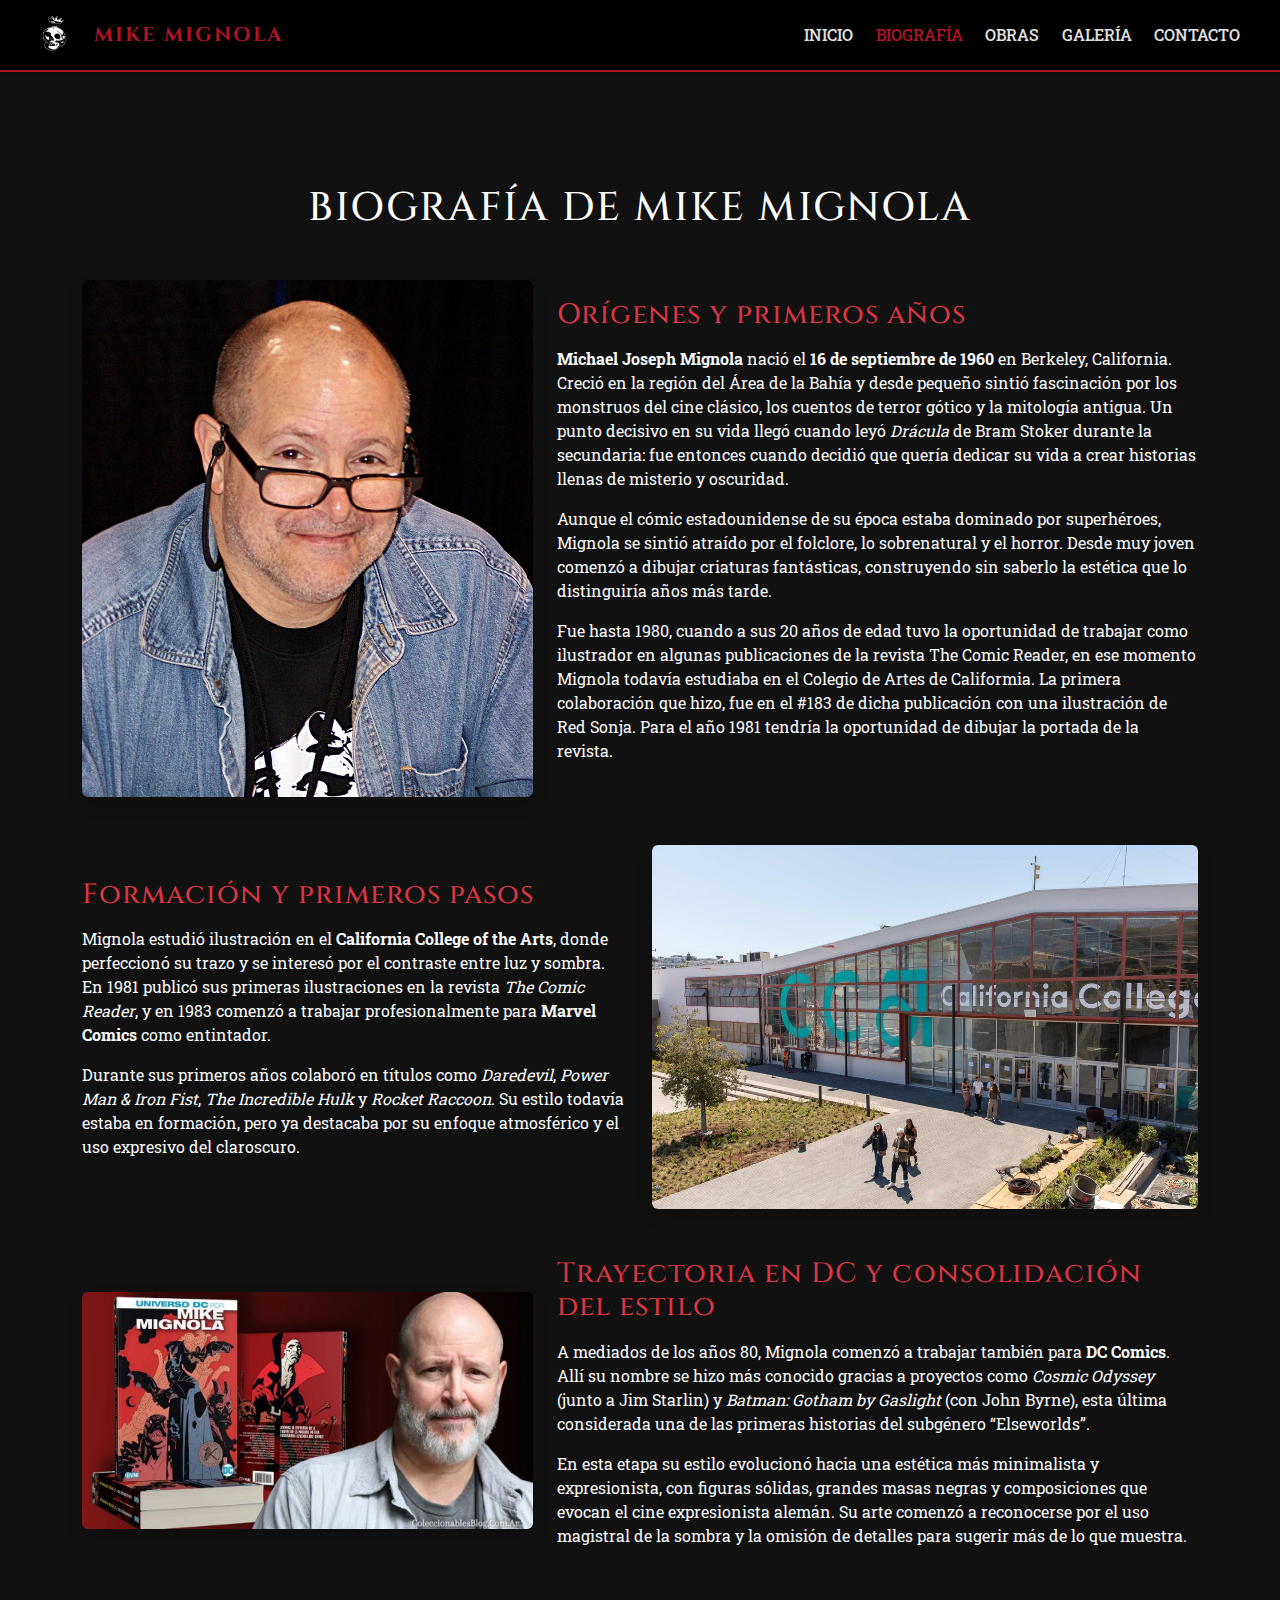
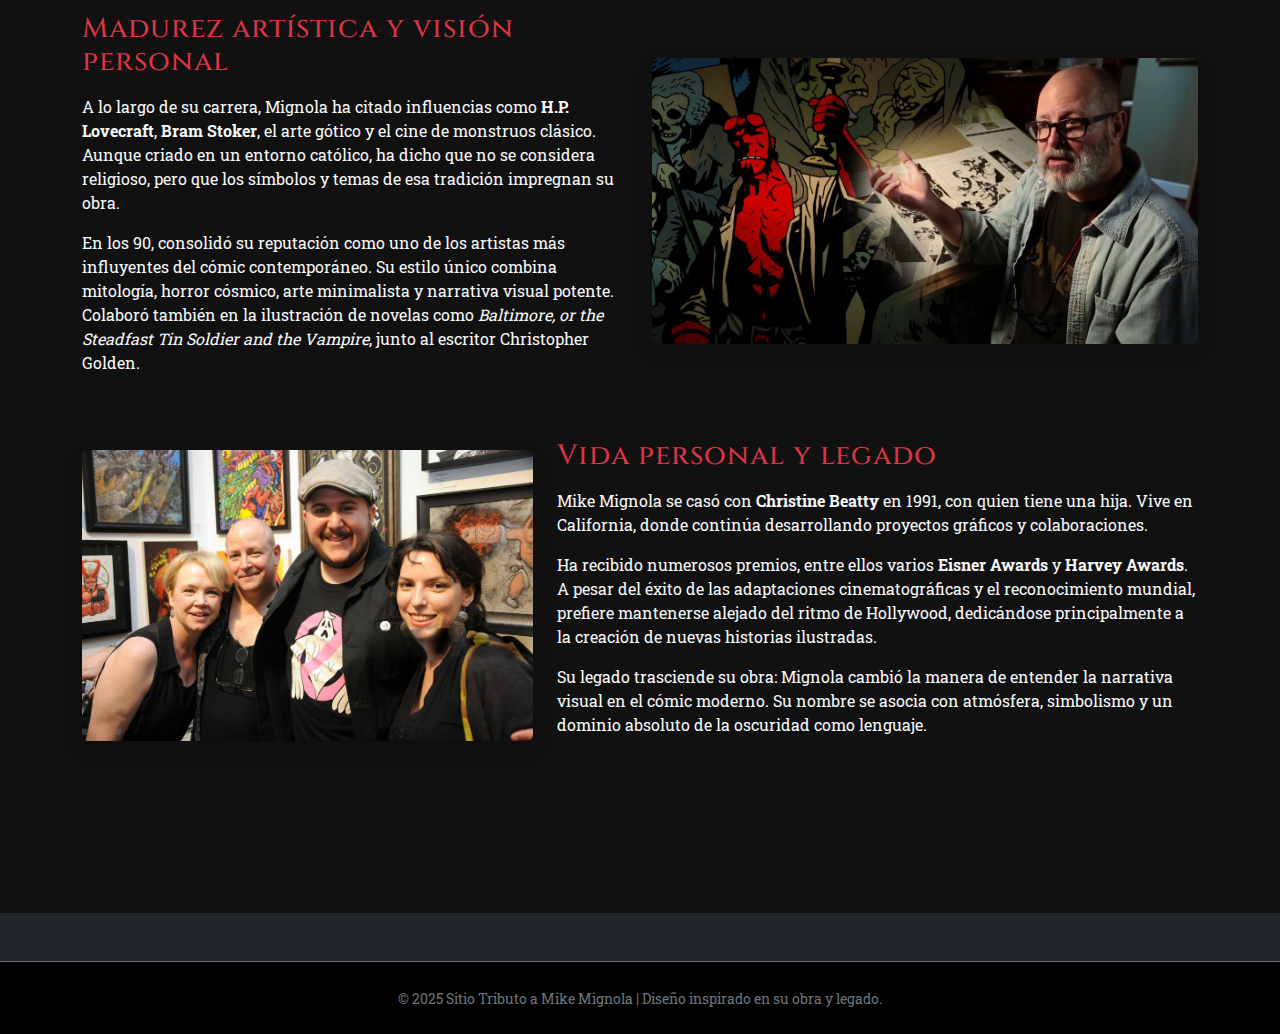
<file: bio.html>
<!DOCTYPE html>
<html lang="es">
<head>
  <meta charset="utf-8"/>
  <meta name="viewport" content="width=device-width,initial-scale=1"/>
  <title>Mike Mignola - Biografía</title>

  <!-- Bootstrap CSS -->
  <link href="https://cdn.jsdelivr.net/npm/bootstrap@5.3.2/dist/css/bootstrap.min.css" rel="stylesheet">
  <link href="https://fonts.googleapis.com/css2?family=Cinzel:wght@500;700&family=Roboto+Slab:wght@400;600&display=swap" rel="stylesheet">
  <link rel="stylesheet" href="css/style.css">
</head>
<body class="bg-dark text-light">

<!-- ====== NAVBAR ====== -->
<nav class="navbar navbar-expand-lg navbar-dark bg-black shadow-sm">
  <div class="container">
    <a class="navbar-brand text-danger d-flex align-items-center" href="index.html">
      <img src="img/logo.png" alt="Logo" class="logo-img me-2">
      <span>Mike Mignola</span>
    </a>

      <button class="navbar-toggler" type="button" data-bs-toggle="collapse" data-bs-target="#navMain">
        <span class="navbar-toggler-icon"></span>
      </button>

      <div class="collapse navbar-collapse" id="navMain">
        <ul class="navbar-nav ms-auto">
          <li class="nav-item"><a class="nav-link" href="index.html">Inicio</a></li>
          <li class="nav-item"><a class="nav-link active" href="bio.html">Biografía</a></li>
          <li class="nav-item"><a class="nav-link" href="obras.html">Obras</a></li>
          <li class="nav-item"><a class="nav-link" href="galeria.html">Galería</a></li>
          <li class="nav-item"><a class="nav-link" href="contacto.html">Contacto</a></li>
        </ul>
      </div>
    </div>
  </nav>

  <!-- ====== BIOGRAFÍA ====== -->
  <main class="intro-section text-light" role="main">
    <div class="container py-5">

      <h1 class="section-title text-center mb-5">Biografía de Mike Mignola</h1>

      <!-- ORÍGENES -->
      <div class="row align-items-center g-4 mb-5">
        <div class="col-md-5">
          <img src="img/retrato.jpg" alt="Retrato de Mike Mignola" class="img-fluid rounded shadow">
        </div>
        <div class="col-md-7">
          <h3 class="text-danger mb-3">Orígenes y primeros años</h3>
          <p>
            <strong>Michael Joseph Mignola</strong> nació el <strong>16 de septiembre de 1960</strong> en Berkeley, California. 
            Creció en la región del Área de la Bahía y desde pequeño sintió fascinación por los monstruos del cine clásico, los cuentos de terror gótico y la mitología antigua.
            Un punto decisivo en su vida llegó cuando leyó <em>Drácula</em> de Bram Stoker durante la secundaria: fue entonces cuando decidió que quería dedicar su vida a crear historias llenas de misterio y oscuridad.
          </p>
          <p>
            Aunque el cómic estadounidense de su época estaba dominado por superhéroes, Mignola se sintió atraído por el folclore, lo sobrenatural y el horror. 
            Desde muy joven comenzó a dibujar criaturas fantásticas, construyendo sin saberlo la estética que lo distinguiría años más tarde.
          </p>

          <p>
            Fue hasta 1980, cuando a sus 20 años de edad tuvo la oportunidad de trabajar como ilustrador en algunas publicaciones de la revista The Comic Reader, 
            en ese momento Mignola todavía estudiaba en el Colegio de Artes de Califormia. 
            La primera colaboración que hizo, fue en el #183 de dicha publicación con una ilustración de Red Sonja. 
            Para el año 1981 tendría la oportunidad de dibujar la portada de la revista.
          </p>

        </div>
      </div>

      <!-- FORMACIÓN -->
      <div class="row align-items-center g-4 mb-5">
        <div class="col-md-6 order-md-2">
          <img src="img/california_college_of_the_arts.jpg" alt="California College of the Arts" class="img-fluid rounded shadow">
        </div>
        <div class="col-md-6 order-md-1">
          <h3 class="text-danger mb-3">Formación y primeros pasos</h3>
          <p>
            Mignola estudió ilustración en el <strong>California College of the Arts</strong>, donde perfeccionó su trazo y se interesó por el contraste entre luz y sombra. 
            En 1981 publicó sus primeras ilustraciones en la revista <em>The Comic Reader</em>, y en 1983 comenzó a trabajar profesionalmente para <strong>Marvel Comics</strong> como entintador.
          </p>
          <p>
            Durante sus primeros años colaboró en títulos como <em>Daredevil</em>, <em>Power Man & Iron Fist</em>, <em>The Incredible Hulk</em> y <em>Rocket Raccoon</em>.
            Su estilo todavía estaba en formación, pero ya destacaba por su enfoque atmosférico y el uso expresivo del claroscuro.
          </p>
        </div>
      </div>

      <!-- ETAPA EN DC -->
      <div class="row align-items-center g-4 mb-5">
        <div class="col-md-5">
          <img src="img/mike_en_dc.jpg" alt="Mike Mignola trabajando en DC Comics" class="img-fluid rounded shadow">
        </div>
        <div class="col-md-7">
          <h3 class="text-danger mb-3">Trayectoria en DC y consolidación del estilo</h3>
          <p>
            A mediados de los años 80, Mignola comenzó a trabajar también para <strong>DC Comics</strong>. Allí su nombre se hizo más conocido gracias a proyectos como 
            <em>Cosmic Odyssey</em> (junto a Jim Starlin) y <em>Batman: Gotham by Gaslight</em> (con John Byrne), esta última considerada una de las primeras historias del subgénero “Elseworlds”.
          </p>
          <p>
            En esta etapa su estilo evolucionó hacia una estética más minimalista y expresionista, con figuras sólidas, grandes masas negras y composiciones que evocan el cine expresionista alemán.
            Su arte comenzó a reconocerse por el uso magistral de la sombra y la omisión de detalles para sugerir más de lo que muestra.
          </p>
        </div>
      </div>

      <!-- MADUREZ -->
      <div class="row align-items-center g-4 mb-5">
        <div class="col-md-6 order-md-2">
          <img src="img/mike_studio.jpg" alt="Mike Mignola en su estudio" class="img-fluid rounded shadow">
        </div>
        <div class="col-md-6 order-md-1">
          <h3 class="text-danger mb-3">Madurez artística y visión personal</h3>
          <p>
            A lo largo de su carrera, Mignola ha citado influencias como <strong>H.P. Lovecraft</strong>, <strong>Bram Stoker</strong>, el arte gótico y el cine de monstruos clásico. 
            Aunque criado en un entorno católico, ha dicho que no se considera religioso, pero que los símbolos y temas de esa tradición impregnan su obra.
          </p>
          <p>
            En los 90, consolidó su reputación como uno de los artistas más influyentes del cómic contemporáneo. 
            Su estilo único combina mitología, horror cósmico, arte minimalista y narrativa visual potente. 
            Colaboró también en la ilustración de novelas como <em>Baltimore, or the Steadfast Tin Soldier and the Vampire</em>, junto al escritor Christopher Golden.
          </p>
        </div>
      </div>

      <!-- VIDA PERSONAL -->
      <div class="row align-items-center g-4 mb-5">
        <div class="col-md-5">
          <img src="img/familia.jpg" alt="Mike Mignola con su familia" class="img-fluid rounded shadow">
        </div>
        <div class="col-md-7">
          <h3 class="text-danger mb-3">Vida personal y legado</h3>
          <p>
            Mike Mignola se casó con <strong>Christine Beatty</strong> en 1991, con quien tiene una hija. 
            Vive en California, donde continúa desarrollando proyectos gráficos y colaboraciones.
          </p>
          <p>
            Ha recibido numerosos premios, entre ellos varios <strong>Eisner Awards</strong> y <strong>Harvey Awards</strong>. 
            A pesar del éxito de las adaptaciones cinematográficas y el reconocimiento mundial, prefiere mantenerse alejado del ritmo de Hollywood, 
            dedicándose principalmente a la creación de nuevas historias ilustradas.
          </p>
          <p>
            Su legado trasciende su obra: Mignola cambió la manera de entender la narrativa visual en el cómic moderno. 
            Su nombre se asocia con atmósfera, simbolismo y un dominio absoluto de la oscuridad como lenguaje.
          </p>
        </div>
      </div>
    </div>
  </main>

  <!-- ====== FOOTER ====== -->
  <footer class="text-center text-secondary py-4 border-top border-secondary mt-5">
    <small>&copy; 2025 Sitio Tributo a Mike Mignola | Diseño inspirado en su obra y legado.</small>
  </footer>

  <script src="https://cdn.jsdelivr.net/npm/bootstrap@5.3.2/dist/js/bootstrap.bundle.min.js"></script>
</body>
</html>
</file>
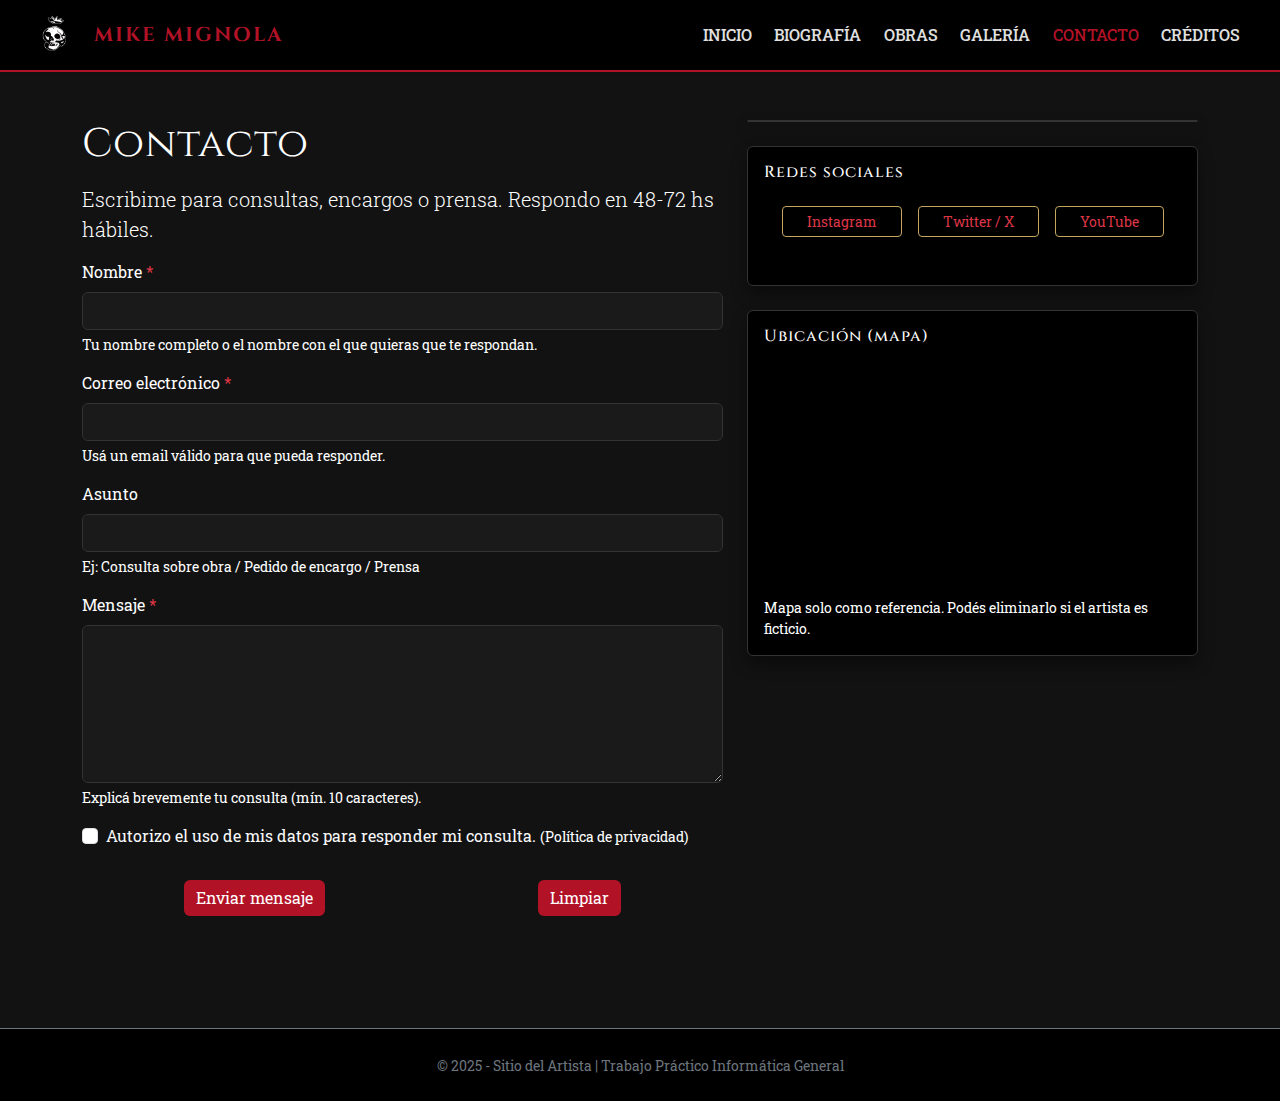
<file: contacto.html>
<!doctype html>
<html lang="es">
<head>
  <meta charset="utf-8"/>
  <meta name="viewport" content="width=device-width,initial-scale=1"/>
  <title>Contacto - Mike Mignola</title>

  <!-- Bootstrap CSS (CDN) -->
  <link href="https://cdn.jsdelivr.net/npm/bootstrap@5.3.2/dist/css/bootstrap.min.css" rel="stylesheet">

  <!-- Tipografías -->
  <link href="https://fonts.googleapis.com/css2?family=Cinzel:wght@500;700&family=Roboto+Slab:wght@400;600&display=swap" rel="stylesheet">

  <!-- Estilos del proyecto -->
  <link rel="stylesheet" href="css/style.css">
</head>

<body class="contacto-page">
  

  <!-- ====== NAVBAR ====== -->
  <nav class="navbar navbar-expand-lg navbar-dark bg-black shadow-sm">
    <div class="container">
      <a class="navbar-brand text-danger d-flex align-items-center" href="index.html">
        <img src="img/logo.png" alt="Logo" class="logo-img me-2">
        <span>Mike Mignola</span>
      </a>

      <button class="navbar-toggler" type="button" data-bs-toggle="collapse" data-bs-target="#navMain">
        <span class="navbar-toggler-icon"></span>
      </button>

      <div class="collapse navbar-collapse" id="navMain">
        <ul class="navbar-nav ms-auto">
          <li class="nav-item"><a class="nav-link" href="index.html">Inicio</a></li>
          <li class="nav-item"><a class="nav-link" href="bio.html">Biografía</a></li>
          <li class="nav-item"><a class="nav-link" href="obras.html">Obras</a></li>
          <li class="nav-item"><a class="nav-link" href="galeria.html">Galería</a></li>
          <li class="nav-item"><a class="nav-link active" href="contacto.html">Contacto</a></li>
          <li class="nav-item"><a class="nav-link" href="creditos.html">Créditos</a></li>
        </ul>
      </div>
    </div>
  </nav>

  <!-- MAIN -->
  <main class="container py-5" role="main">
    <div class="row g-4">
      <!-- Left: Formulario -->
      <section class="col-lg-7" aria-labelledby="contactoTitulo">
        <h1 id="contactoTitulo" class="display-6 mb-3">Contacto</h1>
        <p class="lead text-muted">Escribime para consultas, encargos o prensa. Respondo en 48-72 hs hábiles.</p>

        <!-- Avisos de validación global -->
        <div id="formAlert" class="alert d-none" role="alert" aria-live="polite"></div>

        <form id="contactForm" novalidate>
          <div class="mb-3">
            <label for="name" class="form-label">Nombre <span class="text-danger">*</span></label>
            <input type="text" id="name" name="name" class="form-control" required minlength="2" aria-describedby="nameHelp">
            <div id="nameHelp" class="form-text text-muted">Tu nombre completo o el nombre con el que quieras que te respondan.</div>
            <div class="invalid-feedback" id="nameError">Por favor ingresa tu nombre (mín. 2 caracteres).</div>
          </div>

          <div class="mb-3">
            <label for="email" class="form-label">Correo electrónico <span class="text-danger">*</span></label>
            <input type="email" id="email" name="email" class="form-control" required aria-describedby="emailHelp">
            <div id="emailHelp" class="form-text text-muted">Usá un email válido para que pueda responder.</div>
            <div class="invalid-feedback" id="emailError">Por favor ingresa un correo válido.</div>
          </div>

          <div class="mb-3">
            <label for="subject" class="form-label">Asunto</label>
            <input type="text" id="subject" name="subject" class="form-control" maxlength="120">
            <div class="form-text text-muted">Ej: Consulta sobre obra / Pedido de encargo / Prensa</div>
          </div>

          <div class="mb-3">
            <label for="message" class="form-label">Mensaje <span class="text-danger">*</span></label>
            <textarea id="message" name="message" class="form-control" rows="6" required minlength="10" maxlength="2000" aria-describedby="messageHelp"></textarea>
            <div id="messageHelp" class="form-text text-muted">Explicá brevemente tu consulta (mín. 10 caracteres).</div>
            <div class="invalid-feedback" id="messageError">Por favor escribí un mensaje (mín. 10 caracteres).</div>
          </div>

          <!-- Checkbox GDPR / privacidad -->
          <div class="mb-3 form-check">
            <input type="checkbox" class="form-check-input" id="consent" required>
            <label class="form-check-label" for="consent">Autorizo el uso de mis datos para responder mi consulta. <small class="text-muted">(Política de privacidad)</small></label>
            <div class="invalid-feedback">Debes autorizar el uso de tus datos para continuar.</div>
          </div>

          <div class="d-flex flex-wrap gap-2">
            <button type="submit" class="btn btn-danger" id="submitBtn">Enviar mensaje</button>
            <button type="reset" class="btn btn-outline-light">Limpiar</button>
          </div>
        </form>
      </section>

      <!-- Right: Info de contacto, redes y mapa -->
          <aside class="col-lg-5">
            <div class="card bg-dark border-secondary mb-4">
              </div>

        <div class="card bg-dark border-secondary mb-4">
          <div class="card-body">
            <h3 class="h6">Redes sociales</h3>
                <ul class="list-unstyled d-flex flex-wrap justify-content-center gap-3 text-center">
                <li><a class="btn btn-outline-light btn-sm px-4" href="https://www.instagram.com/artofmm/?hl=es" target="_blank" rel="noopener">Instagram</a></li>
                <li><a class="btn btn-outline-light btn-sm px-4" href="https://x.com/artofmmignola" target="_blank" rel="noopener">Twitter / X</a></li>
                <li><a class="btn btn-outline-light btn-sm px-4" href="https://www.youtube.com/@InkOnPaperStudios" target="_blank" rel="noopener">YouTube</a></li>
              </ul>
          </div>
        </div>

        <div class="card bg-dark border-secondary">
          <div class="card-body">
            <h3 class="h6">Ubicación (mapa)</h3>
            <div class="ratio ratio-16x9 mb-2">
              <iframe src="https://www.google.com/maps/embed?pb=!1m18!1m12!1m3!1d3284.127509081499!2d-58.39591902578092!3d-34.60093707295525!2m3!1f0!2f0!3f0!3m2!1i1024!2i768!4f13.1!3m3!1m2!1s0x95bcca655e223b07%3A0x991ab63bea99380b!2sUNA%20Artes%20Multimediales!5e0!3m2!1ses!2sar!4v1762202604603!5m2!1ses!2sar" width="600" height="450" style="border:0;" allowfullscreen="" loading="lazy" referrerpolicy="no-referrer-when-downgrade"></iframe>
            </div>
            <p class="text-muted small mb-0">Mapa solo como referencia. Podés eliminarlo si el artista es ficticio.</p>
          </div>
        </div>
      </aside>
    </div>
  </main>

  <!-- Modal: Confirmación / Gracias -->
  <div class="modal fade" id="thanksModal" tabindex="-1" aria-labelledby="thanksLabel" aria-hidden="true">
    <div class="modal-dialog modal-dialog-centered">
      <div class="modal-content bg-dark text-light border-secondary">
        <div class="modal-header">
          <h5 class="modal-title" id="thanksLabel">¡Gracias!</h5>
          <button type="button" class="btn-close btn-close-white" data-bs-dismiss="modal" aria-label="Cerrar"></button>
        </div>
        <div class="modal-body">
          <p id="thanksMessage">Hemos recibido tu mensaje y te responderemos lo antes posible.</p>
        </div>
        <div class="modal-footer">
          <button type="button" class="btn btn-outline-light" data-bs-dismiss="modal">Cerrar</button>
        </div>
      </div>
    </div>
  </div>

  <!-- Footer -->
  <footer class="text-center text-secondary py-4 border-top border-secondary mt-5">
    <small>© 2025 - Sitio del Artista | Trabajo Práctico Informática General</small>
  </footer>

  <!-- Bootstrap JS -->
  <script src="https://cdn.jsdelivr.net/npm/bootstrap@5.3.2/dist/js/bootstrap.bundle.min.js"></script>

  <!-- Script del sitio -->
  <script src="js/contact.js"></script>
</body>
</html>
</file>
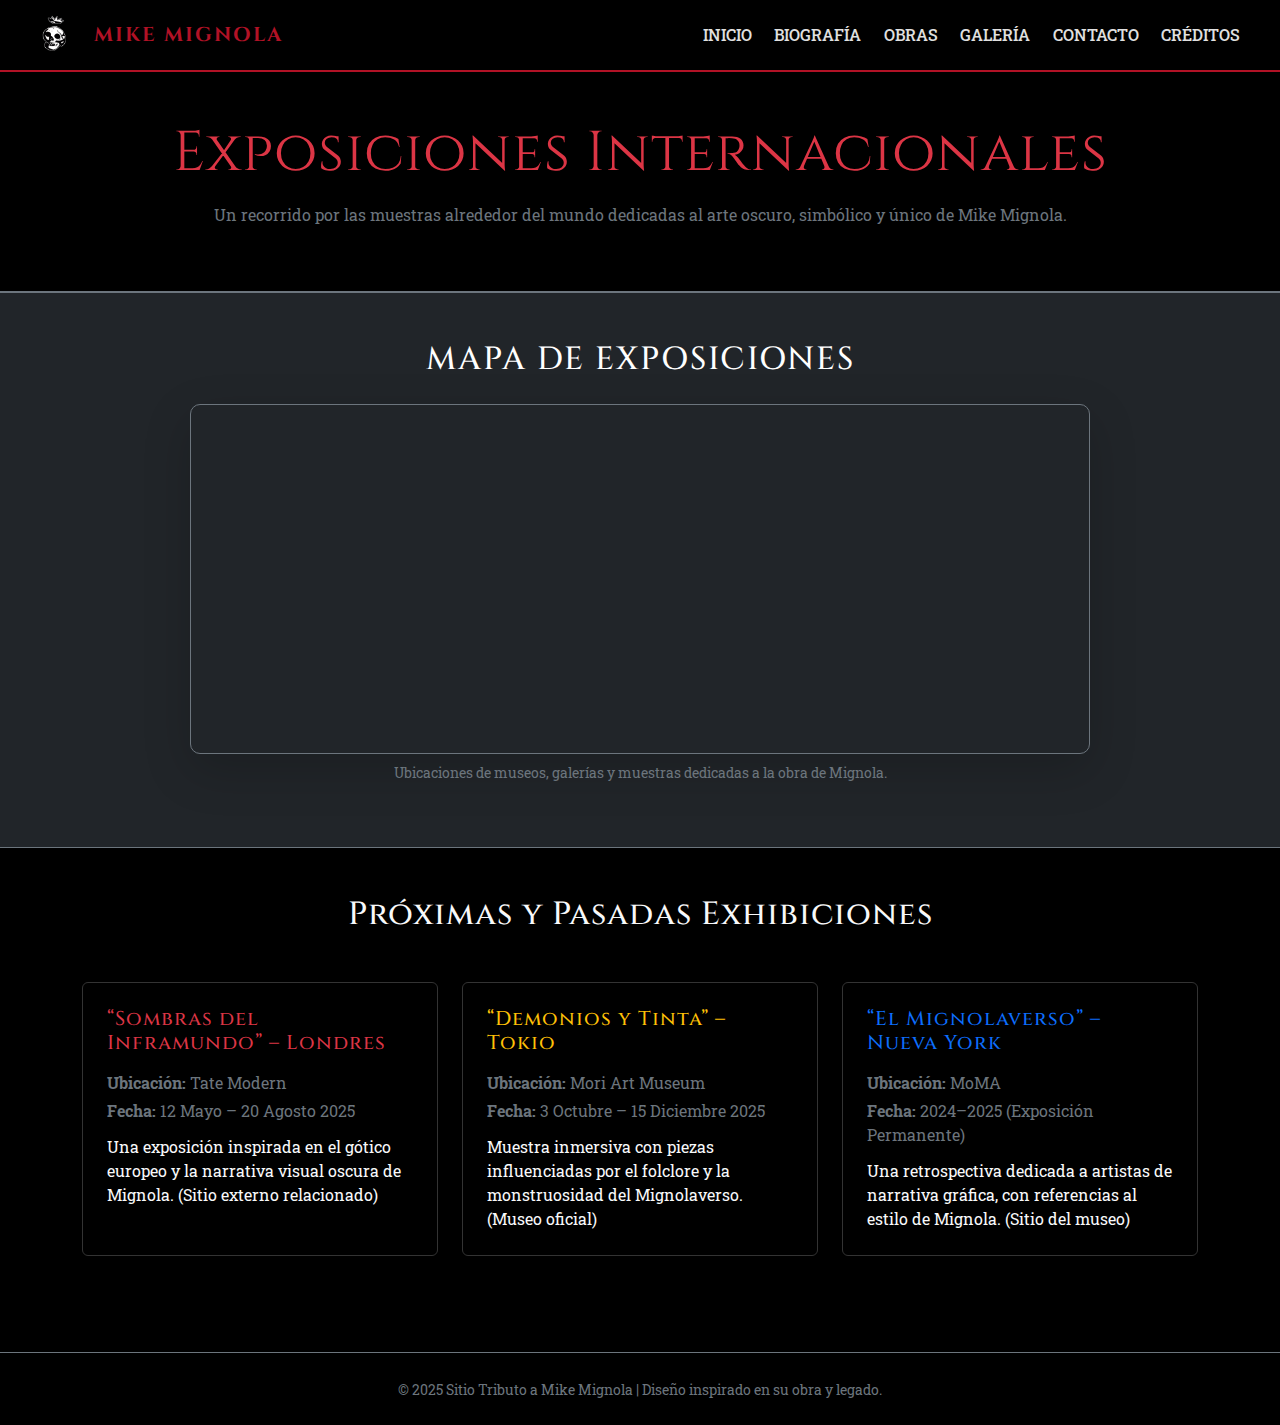
<file: exposiciones.html>
<!doctype html>
<html lang="es">
<head>
  <meta charset="utf-8"/>
  <meta name="viewport" content="width=device-width,initial-scale=1"/>
  <title>Exposiciones - Mike Mignola</title>

  <link href="https://cdn.jsdelivr.net/npm/bootstrap@5.3.2/dist/css/bootstrap.min.css" rel="stylesheet">
  <link href="https://fonts.googleapis.com/css2?family=Cinzel:wght@500;700&family=Roboto+Slab:wght@400;600&display=swap" rel="stylesheet">
  <link href="css/style.css" rel="stylesheet">
</head>

<body class="bg-black text-light">

<!-- ====== NAVBAR ====== -->
<nav class="navbar navbar-expand-lg navbar-dark bg-black shadow-sm">
  <div class="container">
    <a class="navbar-brand text-danger d-flex align-items-center" href="index.html">
      <img src="img/logo.png" alt="Logo" class="logo-img me-2">
      <span>Mike Mignola</span>
    </a>

    <button class="navbar-toggler" type="button" data-bs-toggle="collapse" data-bs-target="#navMain">
      <span class="navbar-toggler-icon"></span>
    </button>

    <div class="collapse navbar-collapse" id="navMain">
      <ul class="navbar-nav ms-auto">
        <li class="nav-item"><a class="nav-link" href="index.html">Inicio</a></li>
        <li class="nav-item"><a class="nav-link" href="bio.html">Biografía</a></li>
        <li class="nav-item"><a class="nav-link" href="obras.html">Obras</a></li>
        <li class="nav-item"><a class="nav-link" href="galeria.html">Galería</a></li>
        <li class="nav-item"><a class="nav-link" href="contacto.html">Contacto</a></li>
        <li class="nav-item"><a class="nav-link" href="creditos.html">Créditos</a></li>
      </ul>
    </div>
  </div>
</nav>


<!-- ====== HEADER ====== -->
<header class="py-5 text-center border-bottom border-secondary">
  <div class="container">
    <h1 class="display-4 text-danger" style="font-family: 'Cinzel', serif;">Exposiciones Internacionales</h1>
    <p class="text-secondary mt-3" style="font-family: 'Roboto Slab', serif;">
      Un recorrido por las muestras alrededor del mundo dedicadas al arte oscuro, simbólico y único de Mike Mignola.
    </p>
  </div>
</header>


<!-- ====== MAPA ====== -->
<section class="mapa-section py-5 bg-dark border-top border-bottom border-secondary">
  <div class="container">
    <h2 class="section-title text-center mb-4" style="font-family: 'Cinzel', serif;">Mapa de Exposiciones</h2>

    <div class="map-container-small shadow-lg border border-secondary">
  <iframe 
    src="https://www.google.com/maps/d/embed?mid=1RWRLGmabgET3JIQgfKvPTtnopEpNAFQ"
    allowfullscreen="" loading="lazy">
  </iframe>
</div>

    <p class="text-center text-secondary small mt-2">
      Ubicaciones de museos, galerías y muestras dedicadas a la obra de Mignola.
    </p>
  </div>
</section>


<!-- ====== TARJETAS DE EXPOSICIONES ====== -->
<section class="py-5">
  <div class="container">
    <h2 class="text-center mb-5" style="font-family: 'Cinzel', serif;">Próximas y Pasadas Exhibiciones</h2>

    <div class="row g-4">

      <!-- Expo 1 -->
      <div class="col-md-4">
        <a href="https://www.tate.org.uk/art" target="_blank" class="text-decoration-none">
          <div class="card bg-dark text-light border-0 shadow-lg h-100 p-4 hover-card">
            <h5 class="card-title text-danger mb-3">“Sombras del Inframundo” – Londres</h5>
            <p class="text-secondary mb-1"><strong>Ubicación:</strong> Tate Modern</p>
            <p class="text-secondary mb-1"><strong>Fecha:</strong> 12 Mayo – 20 Agosto 2025</p>
            <p class="card-text mt-2 text-light">
              Una exposición inspirada en el gótico europeo y la narrativa visual oscura de Mignola.
              (Sitio externo relacionado)
            </p>
          </div>
        </a>
      </div>

      <!-- Expo 2 -->
      <div class="col-md-4">
        <a href="https://www.mori.art.museum/en/" target="_blank" class="text-decoration-none">
          <div class="card bg-dark text-light border-0 shadow-lg h-100 p-4 hover-card">
            <h5 class="card-title text-warning mb-3">“Demonios y Tinta” – Tokio</h5>
            <p class="text-secondary mb-1"><strong>Ubicación:</strong> Mori Art Museum</p>
            <p class="text-secondary mb-1"><strong>Fecha:</strong> 3 Octubre – 15 Diciembre 2025</p>
            <p class="card-text mt-2 text-light">
              Muestra inmersiva con piezas influenciadas por el folclore y la monstruosidad del Mignolaverso.
              (Museo oficial)
            </p>
          </div>
        </a>
      </div>

      <!-- Expo 3 -->
      <div class="col-md-4">
        <a href="https://www.moma.org" target="_blank" class="text-decoration-none">
          <div class="card bg-dark text-light border-0 shadow-lg h-100 p-4 hover-card">
            <h5 class="card-title text-primary mb-3">“El Mignolaverso” – Nueva York</h5>
            <p class="text-secondary mb-1"><strong>Ubicación:</strong> MoMA</p>
            <p class="text-secondary mb-1"><strong>Fecha:</strong> 2024–2025 (Exposición Permanente)</p>
            <p class="card-text mt-2 text-light">
              Una retrospectiva dedicada a artistas de narrativa gráfica, con referencias al estilo de Mignola.
              (Sitio del museo)
            </p>
          </div>
        </a>
      </div>

    </div>
  </div>
</section>


<!-- ====== FOOTER ====== -->
<footer class="text-center text-secondary py-4 border-top border-secondary mt-5">
  <small>&copy; 2025 Sitio Tributo a Mike Mignola | Diseño inspirado en su obra y legado.</small>
</footer>

<script src="https://cdn.jsdelivr.net/npm/bootstrap@5.3.2/dist/js/bootstrap.bundle.min.js"></script>
</body>
</html>
</file>
<file: css/style.css>
/* ===== HERO ANIMATION ===== */

.hero h1,
.hero p {
  opacity: 0;
  transform: translateY(20px);
  animation: fadeInUp 2s ease forwards;
}

.hero .mignola-name {
  display: inline-flex;
  align-items: center;
  justify-content: center;
  color: #b11226;
  font-size: 3.5rem;
  margin-top: 0.3rem;
  letter-spacing: 2px;
  gap: 1rem;
}

/* Imagen junto al título */
.hero .mignola-name img {
  width: 60px;
  height: 60px;
  object-fit: cover;
  border-radius: 50%;
  box-shadow: 0 0 10px rgba(0, 0, 0, 0.6);
}

.hero p {
  font-size: 1.25rem;
  color: #e0e0e0;
  animation-delay: 1s;
}

/* Botón con aparición en fundido */
.hero-btn {
  opacity: 0;
  animation: fadeInSmooth 1.5s ease forwards;
  animation-delay: 3s;
}

/* Animaciones */
@keyframes fadeInUp {
  0% {
    opacity: 0;
    transform: translateY(20px);
  }
  100% {
    opacity: 1;
    transform: translateY(0);
  }
}

@keyframes fadeInSmooth {
  0% {
    opacity: 0;
  }
  100% {
    opacity: 1;
  }
}

/* ===== HEADERS ===== */

h1,
h2,
h3,
h4,
h5 {
  font-family: 'Cinzel', serif;
  letter-spacing: 1px;
}

/* ===== NAVIGATION ===== */

/* Forzar ancho completo y eliminar márgenes laterales del container */
.navbar {
  border-bottom: 2px solid #b11226;
  background-color: #000;
  width: 100%;
  margin: 0;
  padding: 0;
}

.navbar > .container {
  max-width: 100%;
  width: 100%;
  margin: 0;
  padding: 0.5rem 2rem;
  display: flex;
  justify-content: space-between;
  align-items: center;
}

/* Mantener el logo + texto alineado a la izquierda */
.navbar-brand {
  display: flex;
  align-items: center;
  gap: 0.6rem;
  text-transform: uppercase;
  font-weight: 700;
  letter-spacing: 2px;
  font-family: 'Cinzel', serif;
  color: #b11226 !important;
  text-decoration: none;
}

/* ========== SHADER EFECTO HELLBOY - LÍNEAS ROJAS ========== */
.red-shader {
  position: fixed;
  top: 0;
  bottom: 0;
  left: 0;
  right: 0;
  pointer-events: none;
  z-index: 999;
  opacity: 0;
  transition: opacity 0.3s ease-in-out;
}

.red-shader::before,
.red-shader::after {
  content: "";
  position: fixed;
  top: 0;
  bottom: 0;
  width: 7px;
  background: linear-gradient(
    to bottom,
    rgba(165, 0, 0, 0.26),
    rgba(255, 31, 31, 0.9),
    rgba(31, 0, 0, 0.432)
  );
  opacity: 0.9;
  animation: hellfire-glow 1.8s ease-in-out infinite alternate;
}

.red-shader::before { left: 0; }
.red-shader::after { right: 0; }

.red-shader.active {
  opacity: 1;
}

@keyframes hellfire-glow {
  from {
    box-shadow: 0 0 8px rgba(255, 50, 50, 0.4);
    filter: brightness(0.9);
  }
  to {
    box-shadow: 0 0 30px rgba(255, 0, 0, 0.7);
    filter: brightness(1.3);
  }
}
/* ========== FIN SHADER HELLBOY ========== */

/* ========== SHADER EFECTO MIKE - LÍNEAS GRISES ========== */
.gray-shader {
  position: fixed;
  top: 0;
  bottom: 0;
  left: 0;
  right: 0;
  pointer-events: none;
  z-index: 998;
  opacity: 0;
  transition: opacity 0.4s ease-in-out;
}

.gray-shader::before,
.gray-shader::after {
  content: "";
  position: fixed;
  top: 0;
  bottom: 0;
  width: 7px;
  background: linear-gradient(
    to bottom,
    rgba(0, 0, 0, 0.7),
    rgba(180, 180, 180, 0.9),
    rgba(0, 0, 0, 0.7)
  );
  box-shadow: 0 0 8px rgba(200, 200, 200, 0.3);
  opacity: 0.8;
  animation: mike-glow 2s ease-in-out infinite alternate;
}

.gray-shader::before { left: 0; }
.gray-shader::after { right: 0; }

.gray-shader.active {
  opacity: 1;
}

@keyframes mike-glow {
  from {
    box-shadow: 0 0 6px rgba(180, 180, 180, 0.2);
    filter: brightness(0.9);
  }
  to {
    box-shadow: 0 0 15px rgba(230, 230, 230, 0.5);
    filter: brightness(1.2);
  }
}
/* ========== FIN SHADER MIKE ========== */



.logo-img {
  height: 50px;
  width: 50px;
  border-radius: 50%;
  object-fit: cover;
}

/* Menú alineado a la derecha */
.navbar-nav {
  margin-left: auto;
  align-items: center;
  display: flex;
  gap: 0.4rem;
}

.nav-link {
  text-transform: uppercase;
  font-weight: 500;
  color: #e0e0e0 !important;
  transition: color 0.25s ease;
  padding: 0.5rem 0.75rem;
}

.nav-link:hover,
.nav-link.active {
  color: #b11226 !important;
  text-decoration: none;
}

/* ===== HERO SECTION ===== */

.hero {
  position: relative;
  background: url('../assets/img/art2.jpg') center/cover no-repeat;
  height: 90vh;
  display: flex;
  align-items: center;
  justify-content: center;
  text-align: center;
  overflow: hidden;
}

.hero-overlay {
  position: absolute;
  inset: 0;
  background: rgba(0, 0, 0, 0.75);
}

.hero-content {
  position: relative;
  z-index: 2;
  padding: 2rem;
}

/* ===== SECTION STYLES ===== */

.section-title {
  color: rgb(177, 18, 38);
  margin-bottom: 1rem;
  text-transform: uppercase;
  letter-spacing: 2px;
}

.intro-section {
  background-color: #111;
  padding: 4rem 0;
}

.highlight-section {
  background-color: #0d0d0d;
  padding: 4rem 0;
}

.highlight-section strong {
  color: rgb(177, 18, 38);
  font-weight: 700;
}

.highlight-section img {
  transition: all 0.4s ease;
  filter: drop-shadow(0 0 8px rgba(177, 18, 38, 0.5));
}

.quote-section {
  background-color: #111;
  padding: 3rem 0;
  font-style: italic;
}


/* ===== FOOTER ===== */

.site-footer {
  background-color: #000;
  padding: 2rem 0;
  border-top: 2px solid #b11226;
}

/* ===== BUTTONS ===== */

.btn-outline-light {
  border-color: #c4a661;
  color: #c4a661;
}

.btn-outline-light:hover {
  background-color: #c4a661;
  color: #494949;
}

/* === RECORTE IMÁGENES CARRUSEL === */
/* Ajuste avanzado para recorte centrado de carruseles */
.obra-carousel img {
  width: 100%;
  object-fit: cover;
  object-position: center;
  
}


/* Estilos específicos para la página de contacto */
.logo-img { height: 44px; width: 44px; object-fit: cover; border-radius: 6px; }

.card { background: #0d0d0d; border-color: #ffffff; }
.btn-danger { background-color: #b11226; border-color: #b11226; }
.btn-danger:hover { background-color: #8f0e20; border-color: #8f0e20; }

/* Accessibility - high contrast for invalid feedback */
.invalid-feedback { color: #ffb3b3; }

/* Responsive spacing */
@media (max-width: 768px) {
  main.container { padding-left: 1rem; padding-right: 1rem; }
}


    body {
      background-color: #000;
      color: #eee;
      font-family: 'Roboto Slab', serif;
    }

    .section-title {
      font-family: 'Cinzel', serif;
      color: #fff;
    }

    /* ==== Tarjetas de obras ==== */
    .obra-card {
      border-radius: 8px;
      overflow: hidden;
      transition: transform .2s ease, box-shadow .2s ease;
      cursor: pointer;
    }

      .obra-img {
      height: 350px;          /* Ajustá este valor si querés más alto/bajo */
      object-fit: cover;      /* Esto recorta pero mantiene proporción */
      object-position: center;
      width: 100%;
    }


          .obra-card:hover {
      transform: scale(1.03);
      box-shadow: 0 8px 20px rgba(255, 0, 0, .4);
    }

    .obra-card:hover .obra-img {
      filter: brightness(1.1);
    }

    @media (max-width: 768px) {
  .obra-img {
    height: 260px;
  }
}

    /* Colores de brillo por obra */
    .obra-hellboy:hover { box-shadow: 0 0 30px 5px #d21f1f; }
    .obra-bprd:hover { box-shadow: 0 0 30px 5px #3b82f6; }
    .obra-screw:hover { box-shadow: 0 0 30px 5px #f59e0b; }
    .obra-baltimore:hover { box-shadow: 0 0 30px 5px #a855f7; }
    .obra-crooked:hover { box-shadow: 0 0 30px 5px #22c55e; }
    .obra-misc:hover { box-shadow: 0 0 30px 5px #eab308; }

    /* ==== Modales ==== */
    .modal-content {
      border: 2px solid transparent;
      border-radius: 10px;
      background-color: #111;
      color: #ddd;
      transition: border 0.3s ease;
    }

    .modal-body img {
  max-width: 100%;
  height: auto;
  display: block;
  margin: 0 auto;
}

    .modal-hellboy .modal-content { border-color: #d21f1f; box-shadow: 0 0 25px #d21f1f66; }
    .modal-bprd .modal-content { border-color: #3b82f6; box-shadow: 0 0 25px #3b82f666; }
    .modal-screw .modal-content { border-color: #f59e0b; box-shadow: 0 0 25px #f59e0b66; }
    .modal-baltimore .modal-content { border-color: #a855f7; box-shadow: 0 0 25px #a855f766; }
    .modal-crooked .modal-content { border-color: #22c55e; box-shadow: 0 0 25px #22c55e66; }
    .modal-misc .modal-content { border-color: #eab308; box-shadow: 0 0 25px #eab30866; }

    .modal-header {
      border-bottom: 1px solid #333;
    }

    .obra-carousel img {
      border-radius: 8px;
      object-fit: cover;
    }

.carousel-item img {
  max-height: 500px; /* Ajusta este valor según el tamaño que quieras */
  width: auto;        /* Mantiene la proporción original */
  display: block;
  margin-left: auto;
  margin-right: auto;
  object-fit: contain; /* Se asegura de que la imagen no se deforme */
}

/* ==== REESTILIZACIÓN TOTAL DE LA PÁGINA DE CONTACTO ==== */
/* Esta sección fuerza el mismo esquema visual que el sitio Biografía */

body.contacto-page,
body#contacto,
body[data-page="contacto"] {
  background-color: #121212 !important; /* Fondo oscuro como el resto del sitio */
  color: #f8f9fa !important; /* Texto claro */
  font-family: 'Roboto Slab', serif !important;
}

/* Formularios y textos */
#contactForm,
form.contact-form {
  background: transparent !important;
  color: #f8f9fa !important;
  border: none !important;
}

/* Asegurar blanco en textos que Bootstrap deja gris */
body.contacto-page .text-muted,
body.contacto-page .form-text,
body.contacto-page .form-label,
body.contacto-page p,
body.contacto-page h1,
body.contacto-page h2,
body.contacto-page h3,
body.contacto-page h4,
body.contacto-page h5,
body.contacto-page h6 {
  color: #fff !important;
}


#contactForm .form-control,
form.contact-form .form-control {
  background-color: #1a1a1a !important;
  border: 1px solid #333 !important;
  color: #f8f9fa !important;
}

#contactForm .form-control:focus,
form.contact-form .form-control:focus {
  border-color: #b11226 !important;
  box-shadow: 0 0 0 0.25rem rgba(177,18,38,0.3) !important;
}

/* Botones */
#contactForm button,
form.contact-form button,
.btn-contacto {
  background-color: #b11226 !important;
  color: #fff !important;
  border: none !important;
  transition: background-color 0.3s ease;
}

#contactForm button:hover,
form.contact-form button:hover,
.btn-contacto:hover {
  background-color: #d41c3b !important;
}


/* Tarjetas o contenedores */
.card, .contact-card {
  background-color: #000 !important;
  color: #f8f9fa !important;
  border: 1px solid #333 !important;
  box-shadow: 0 0.5rem 1rem rgba(0,0,0,0.4) !important;
}

/* Links */
a {
  color: #dc3545 !important;
  text-decoration: none !important;
}
a:hover {
  color: #ff4b5c !important;
}

.map-container-small {
  width: 100%;
  max-width: 900px;        
  height: 350px;           
  margin: 0 auto;
  border-radius: 10px;
  overflow: hidden;
}

.map-container-small iframe {
  width: 100%;
  height: 100%;
  border: 0;
}

/* Footer coherente */
footer {
  background: #000 !important;
  color: #aaa !important;
  border-top: 1px solid #333 !important;
}

/* Centrado de botones o secciones específicas */
.text-center .btn,
#contactForm .btn,
form.contact-form .btn {
  display: inline-block;
  margin: 1rem auto !important;
}


    footer {
      background-color: #111;
      color: #777;
      padding: 20px 0;
      margin-top: 50px;
    }
</file>
